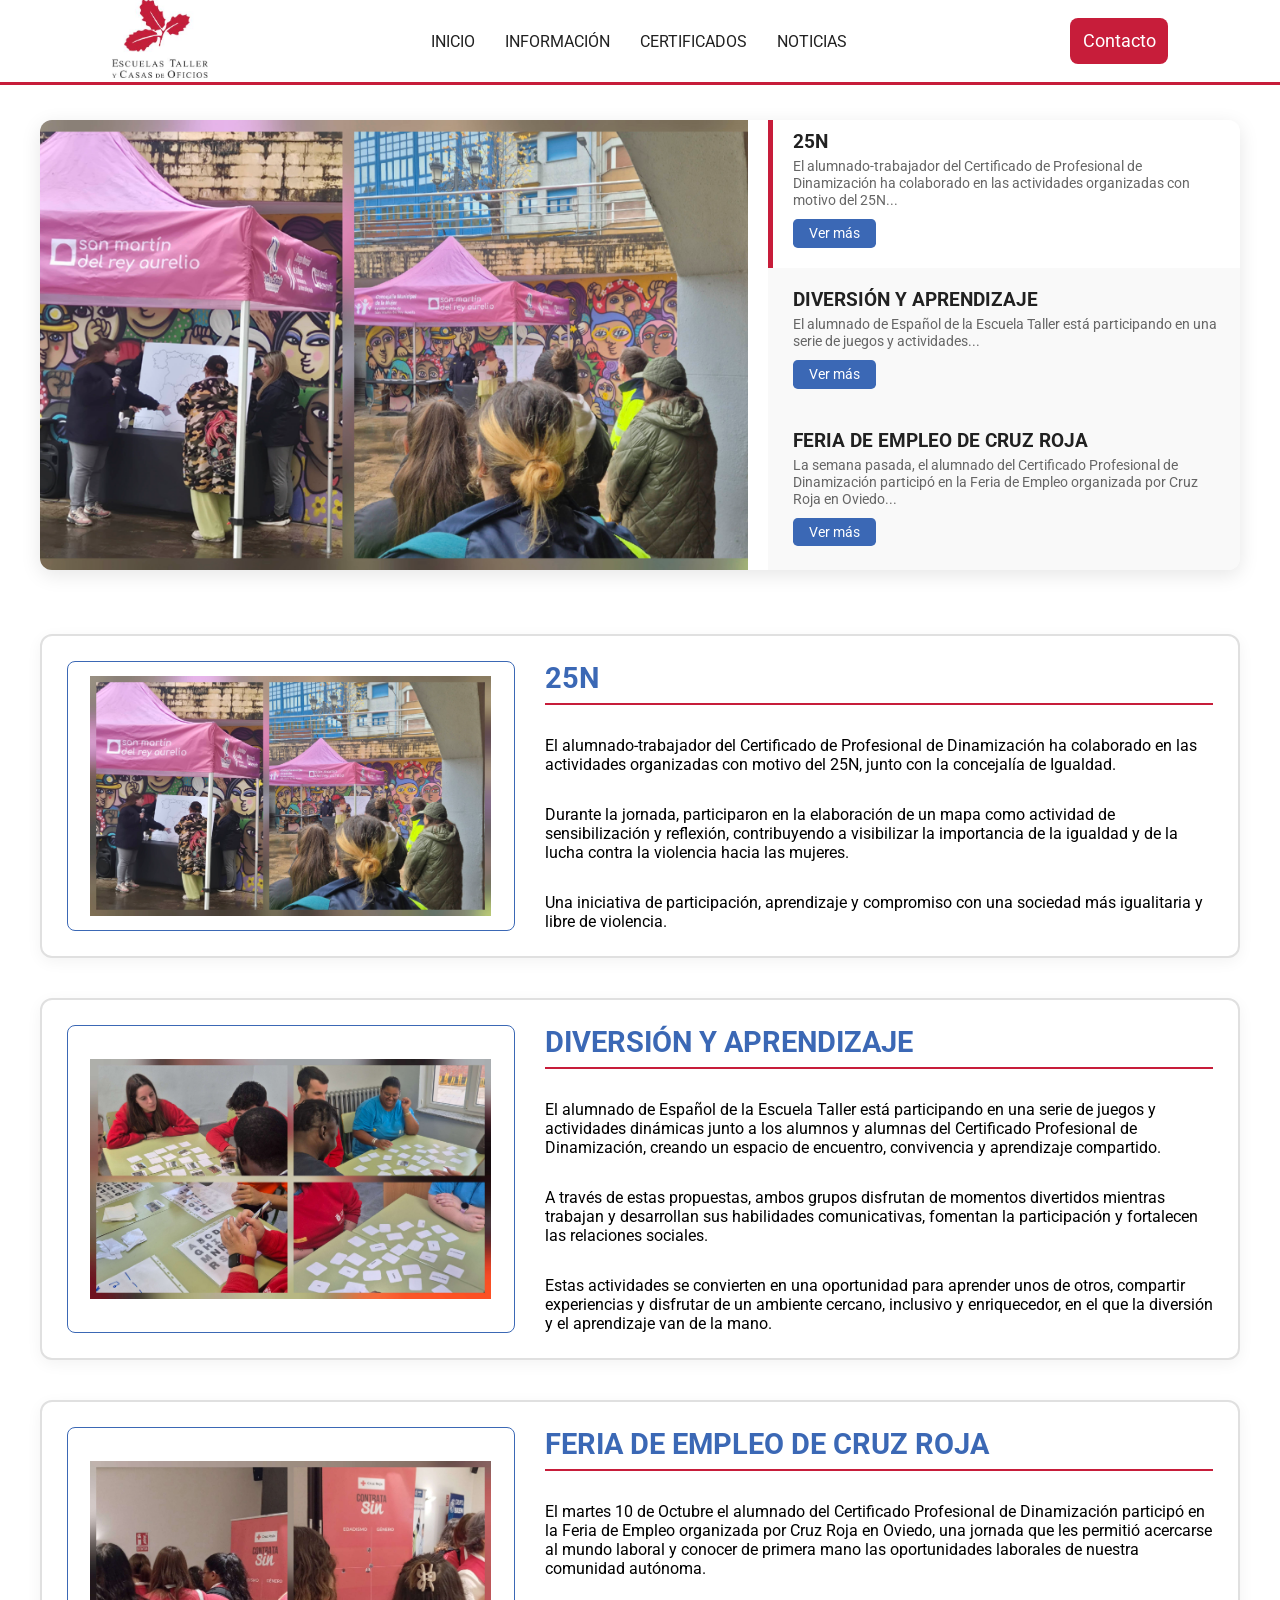
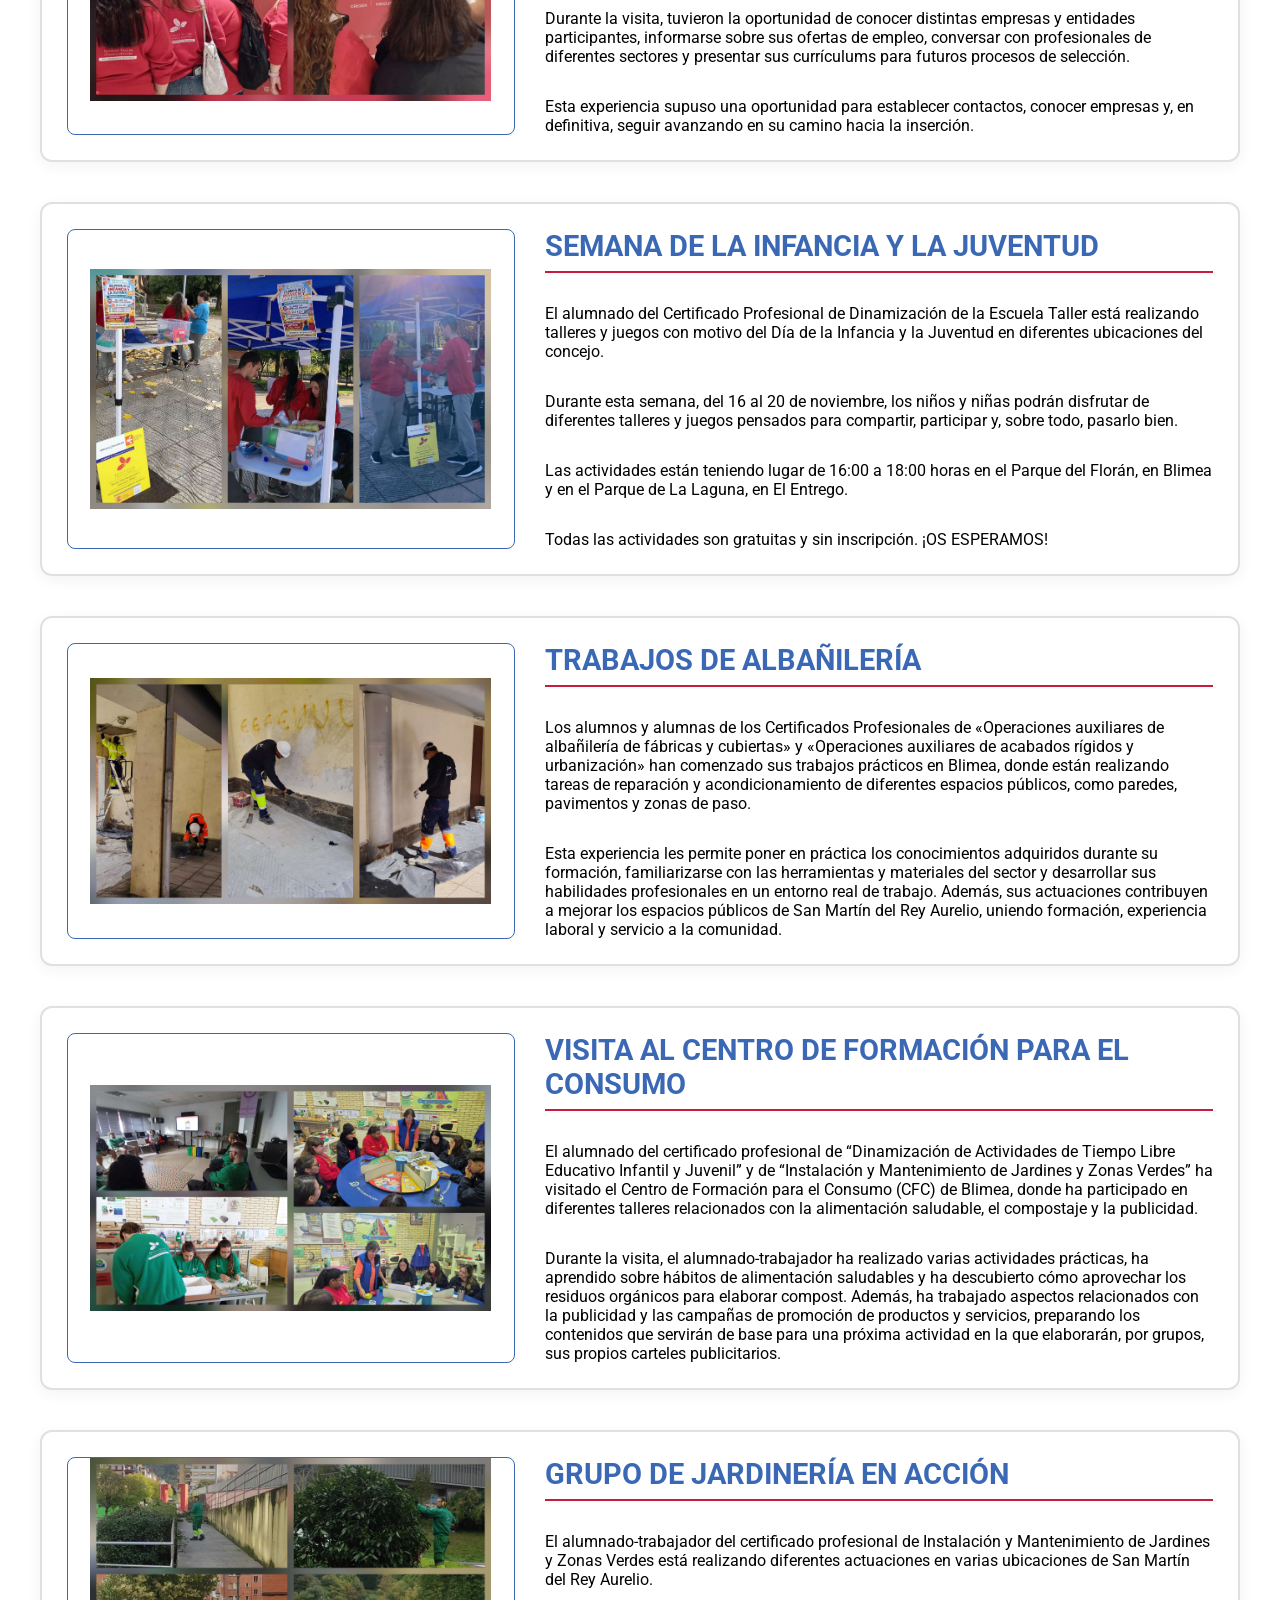
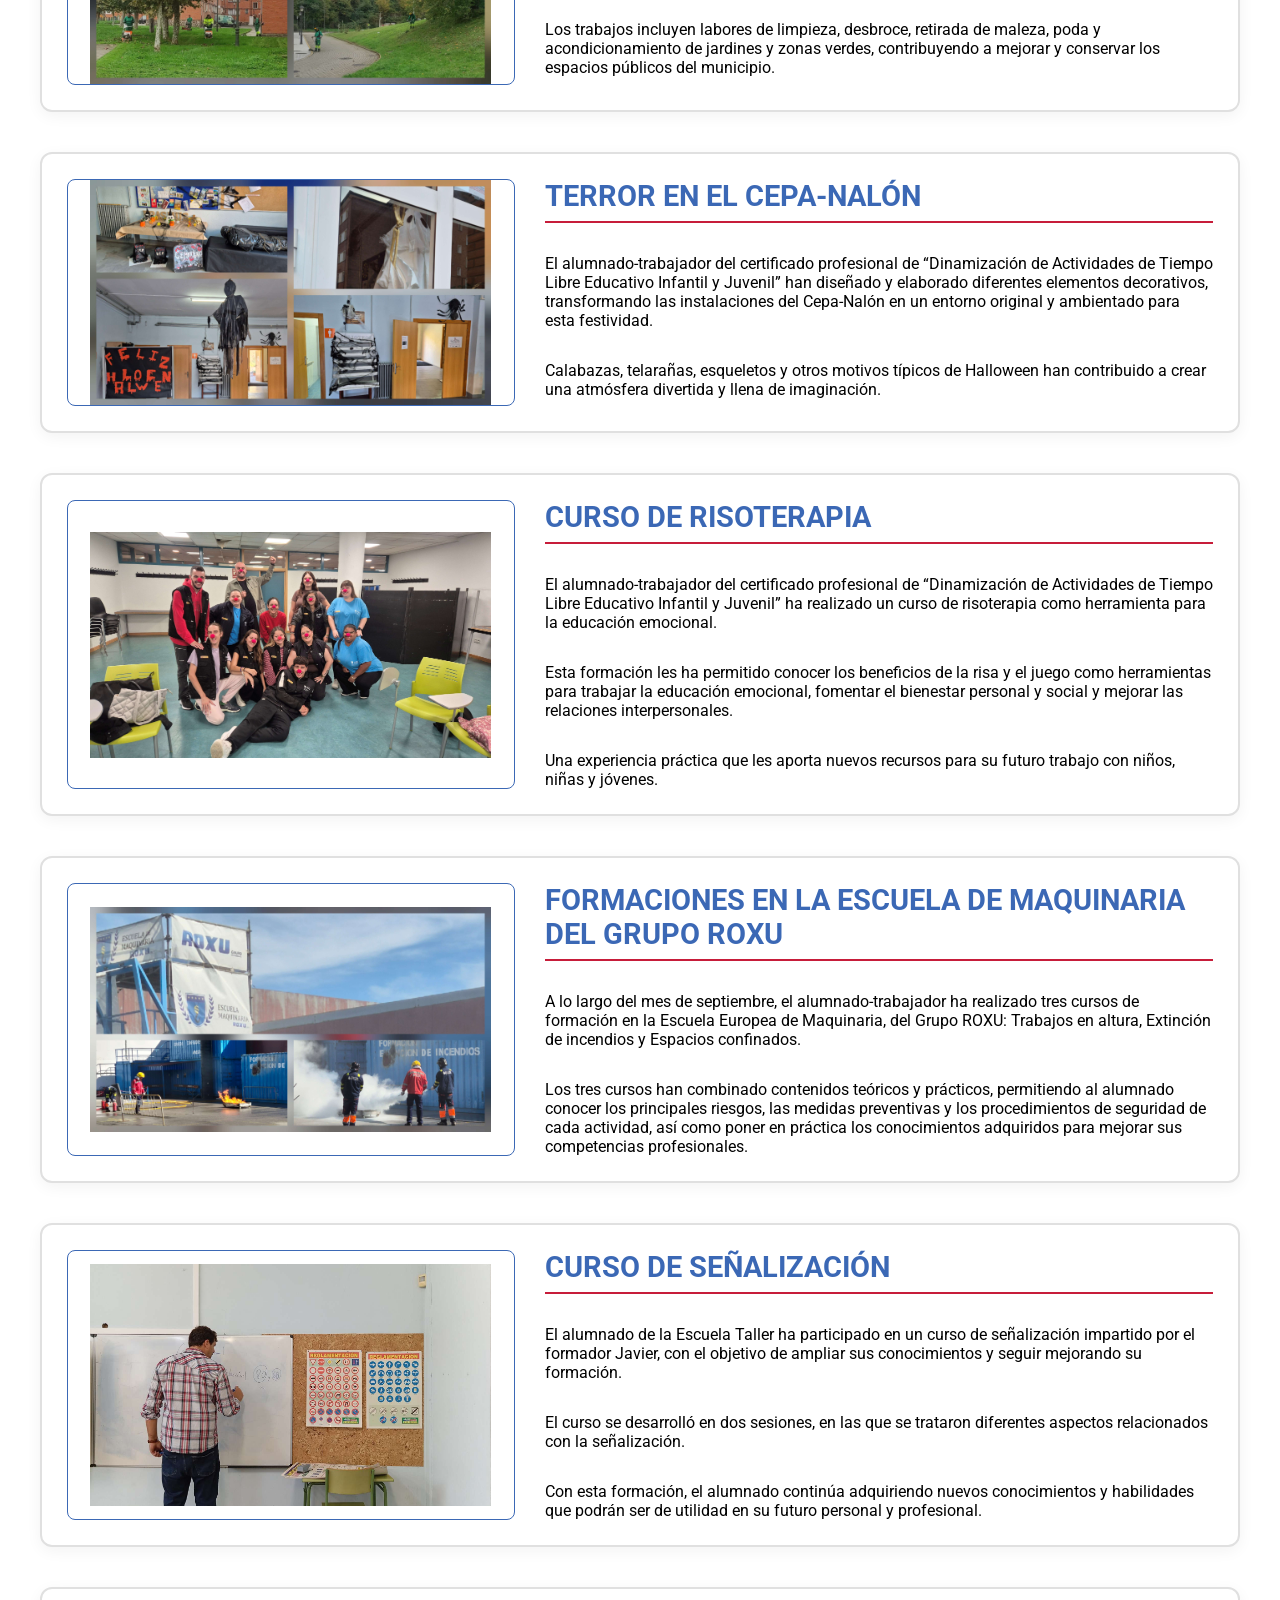
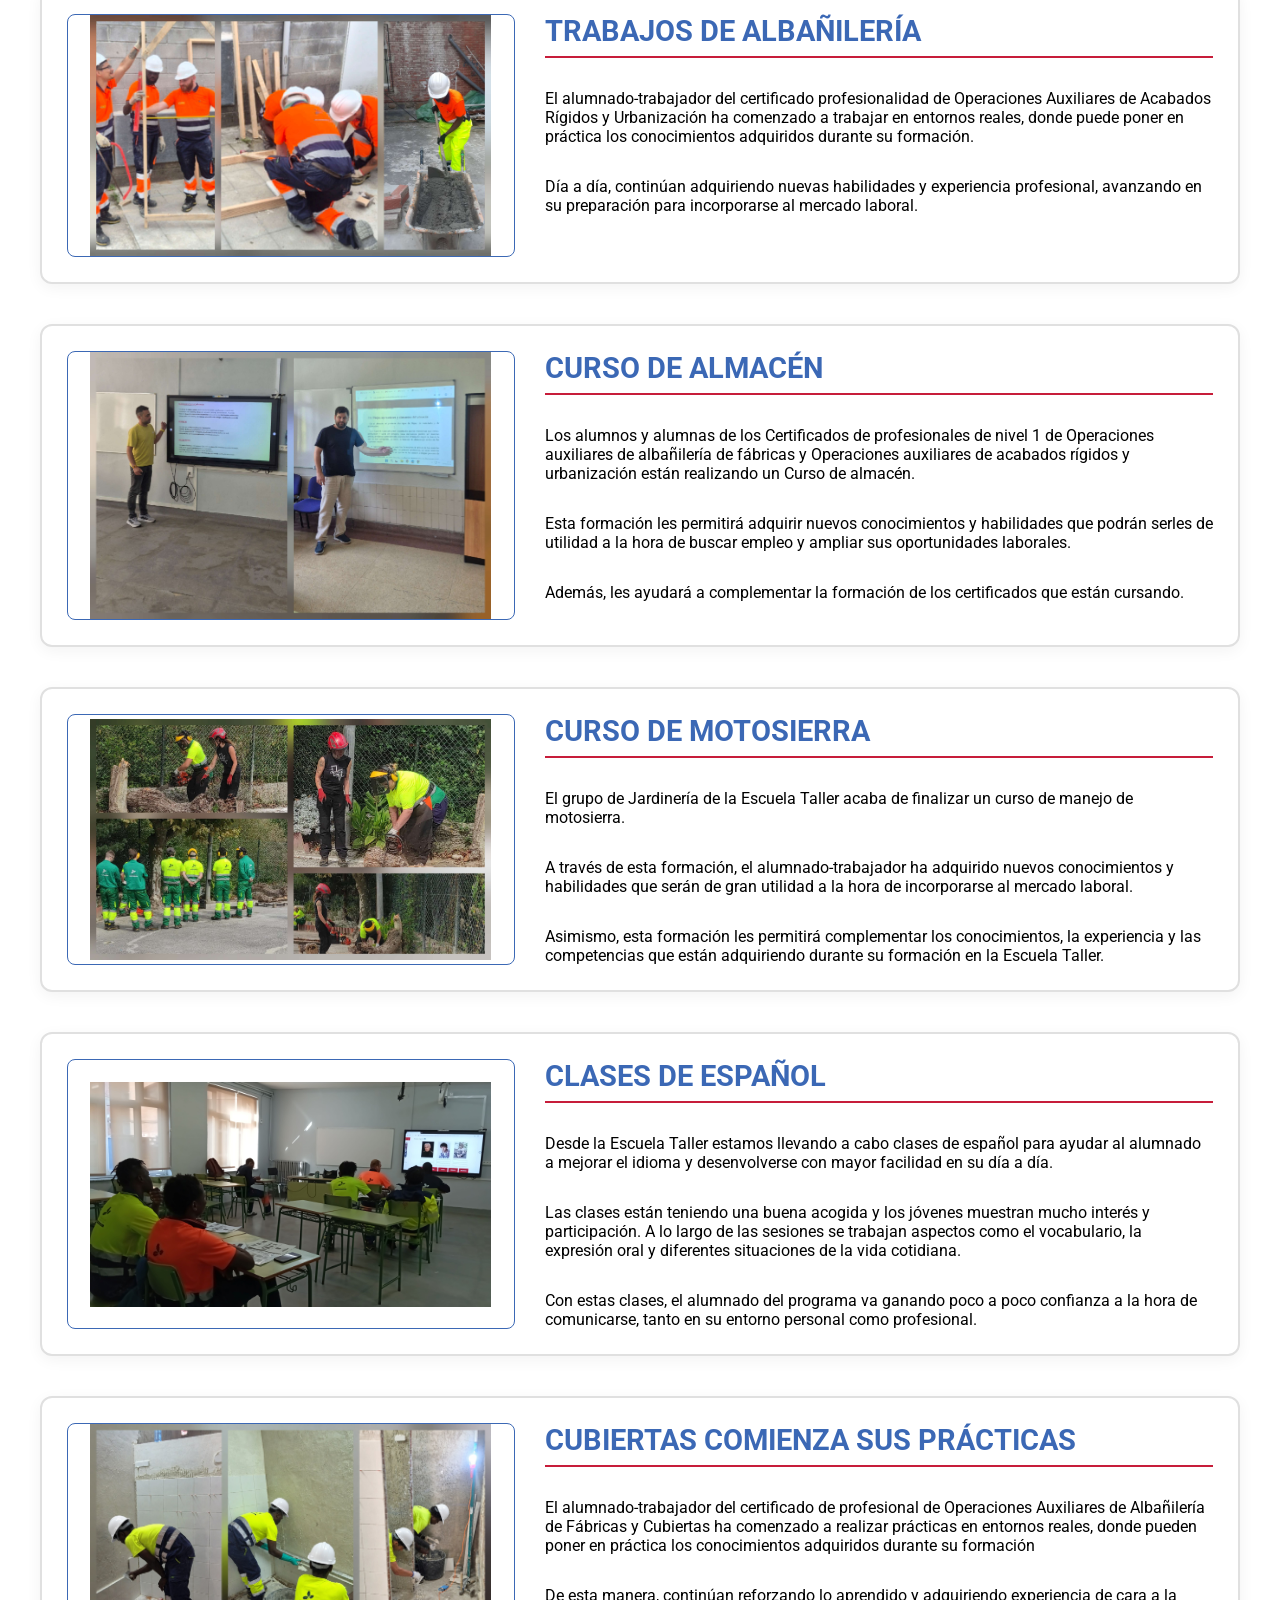
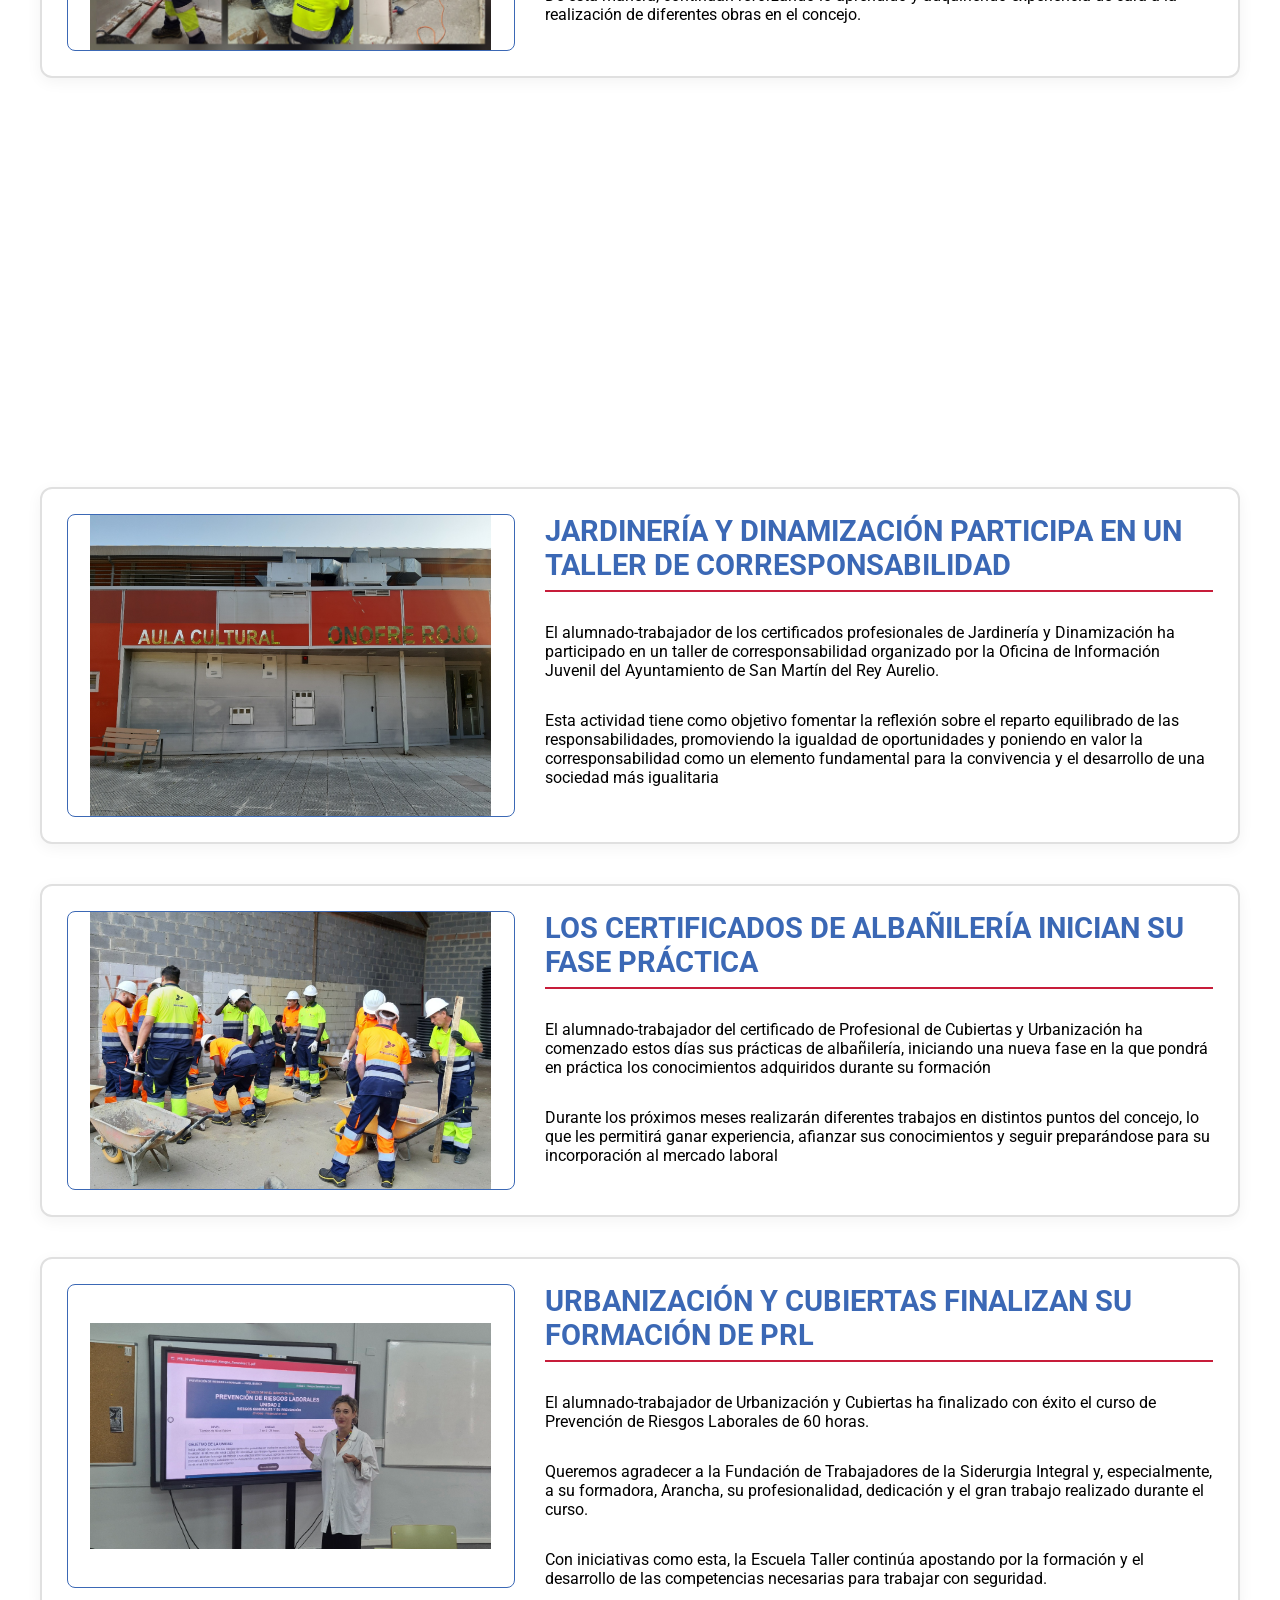
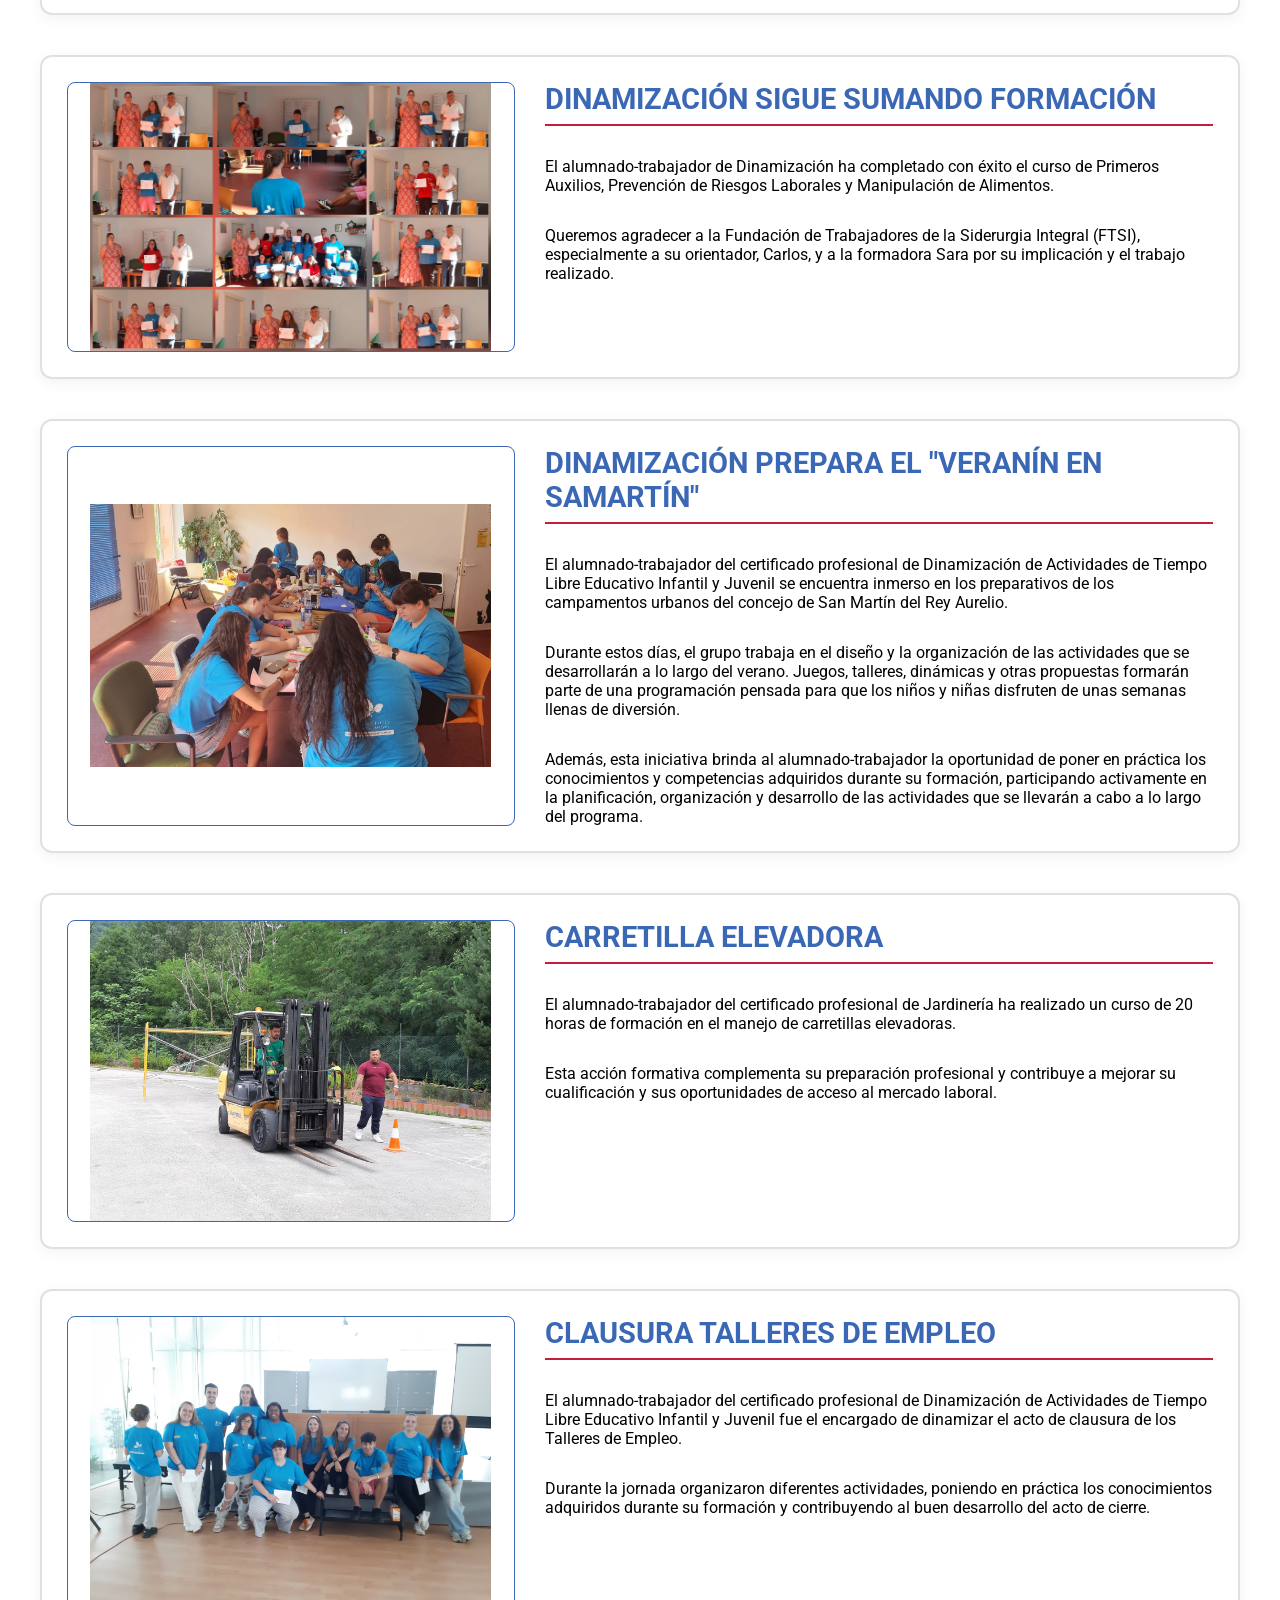
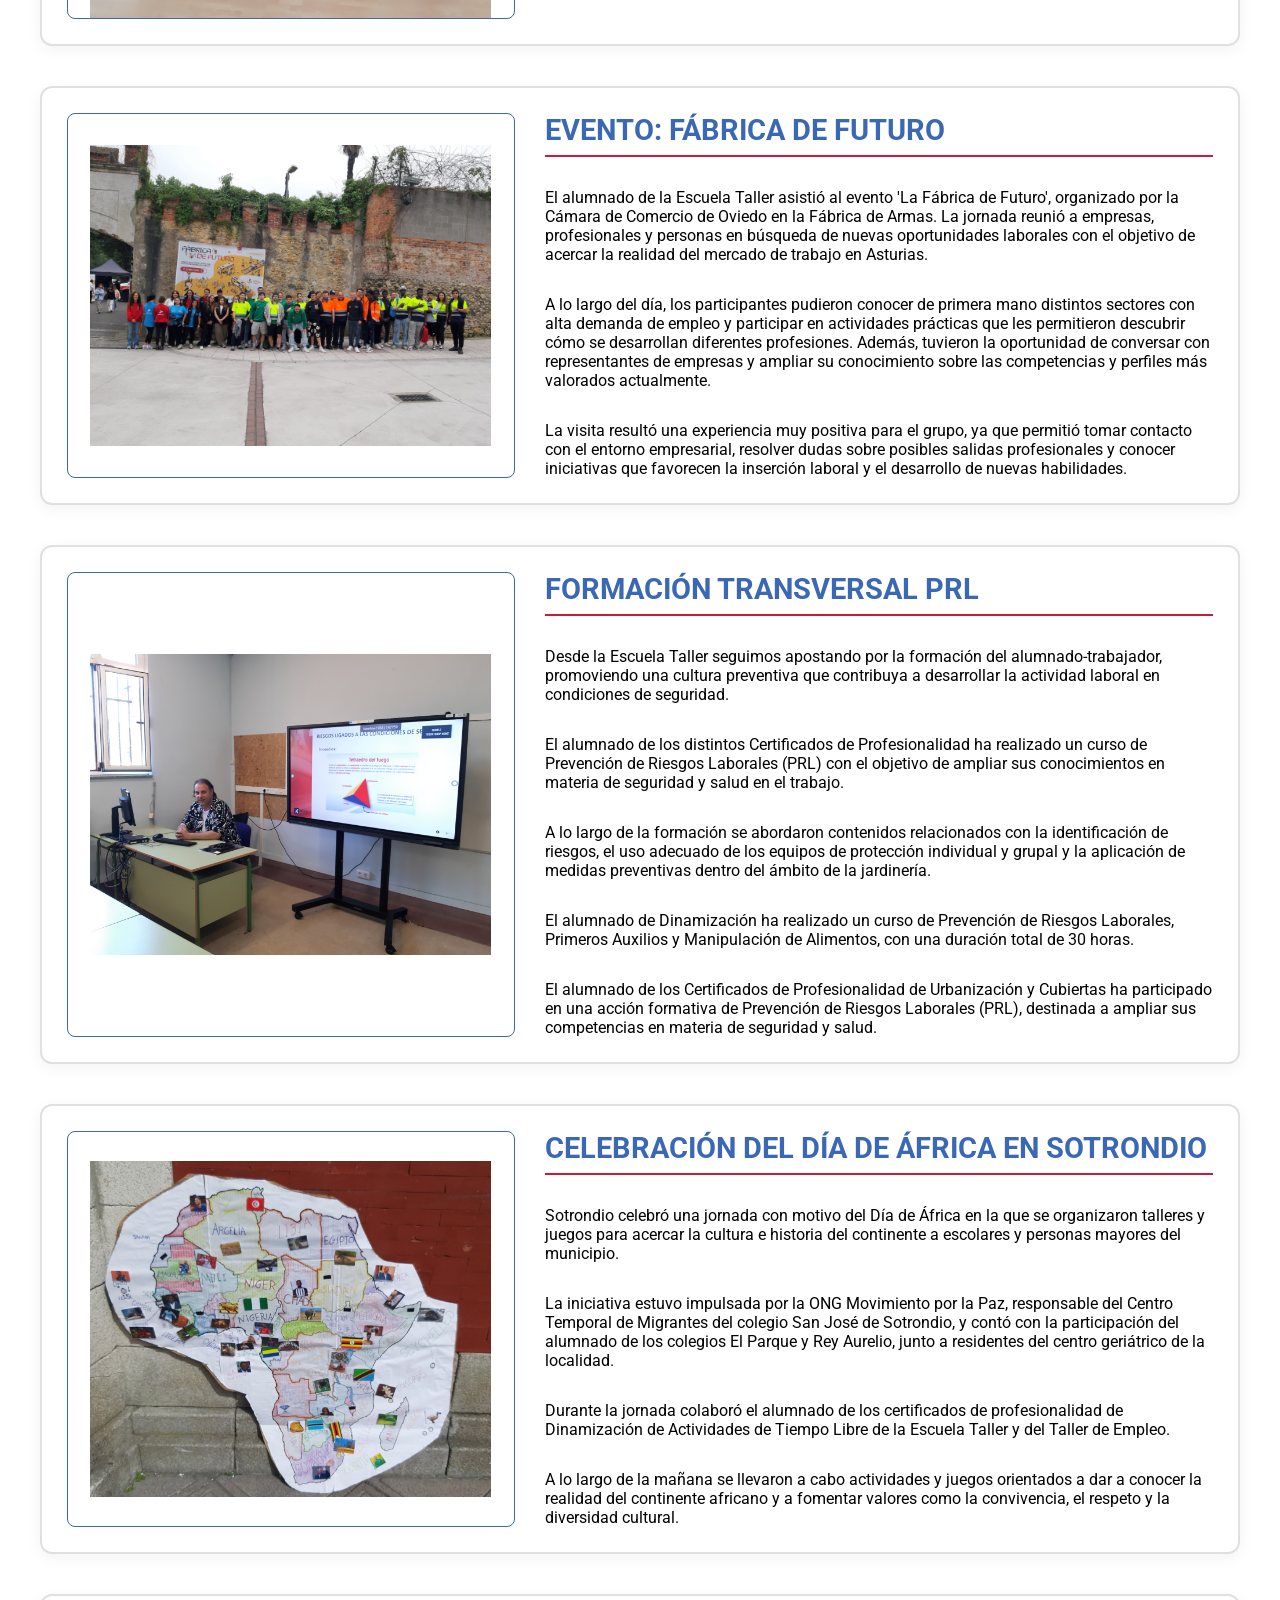
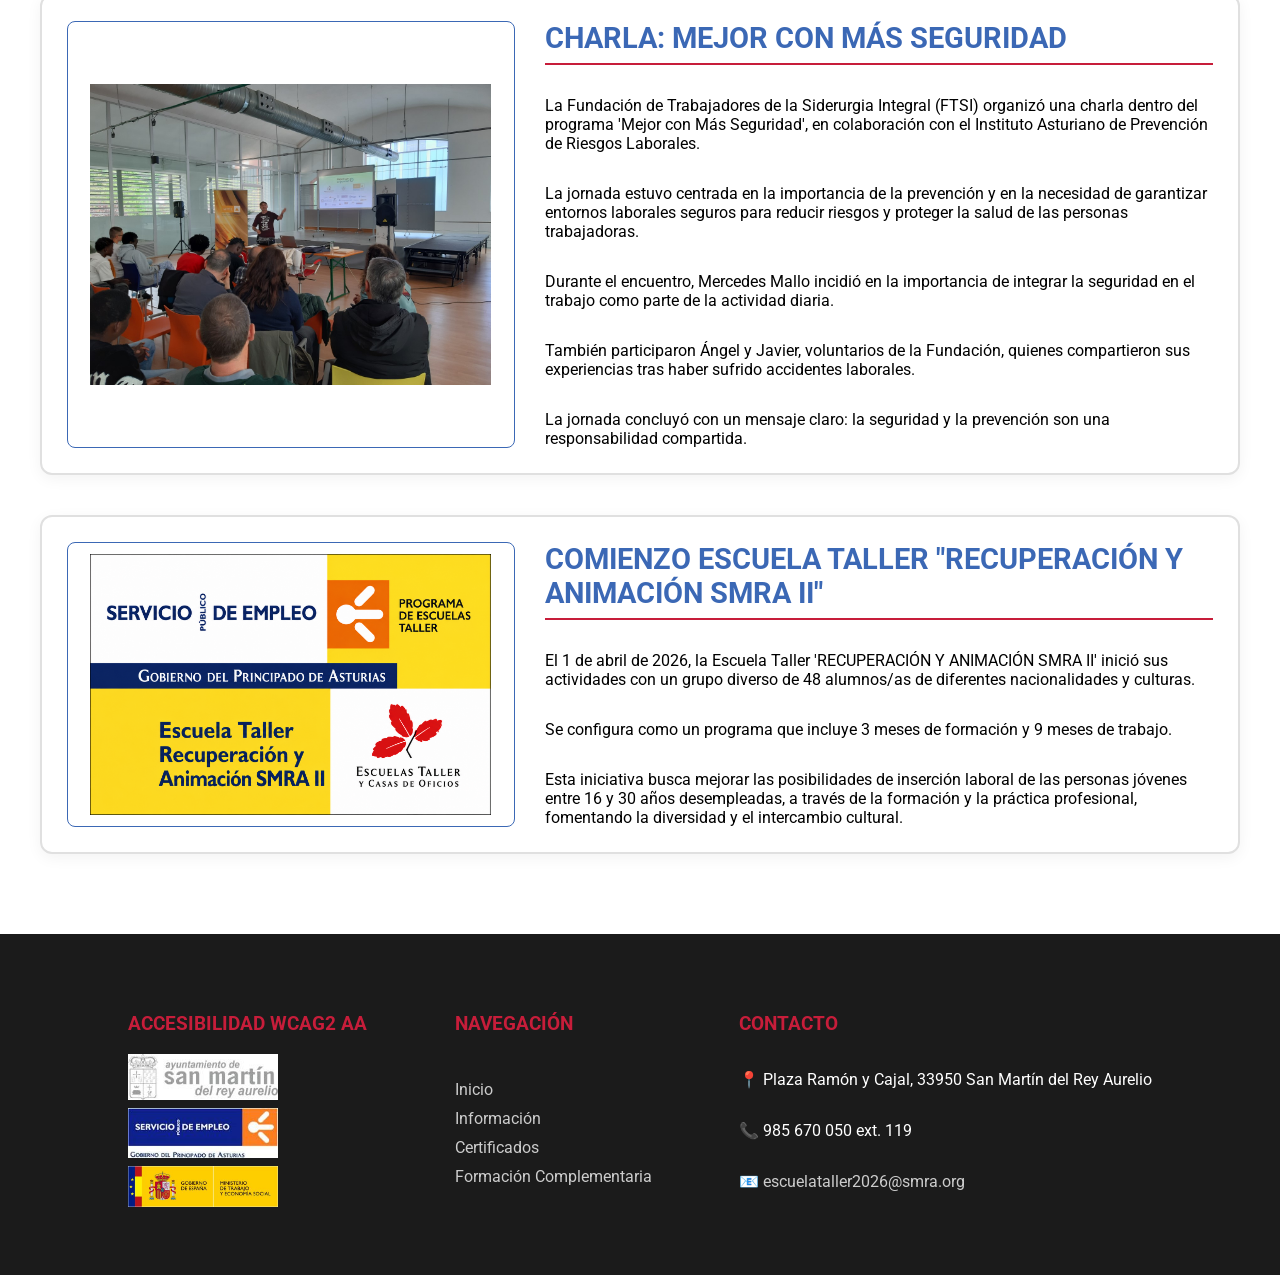
<file: complementar.html>
<!DOCTYPE html>
<html lang="es">
<head>
    <link rel="canonical" href="https://etsmra.github.io/complementar.html">
    <meta name="robots" content="index, follow">

    <meta charset="UTF-8">
    <meta name="viewport" content="width=device-width, initial-scale=1.0">
    
    <meta name="description" content="Escuela Taller SMRA II - Formación práctica para jóvenes y acceso al mercado laboral">

    <link rel="preconnect" href="https://fonts.googleapis.com">
    <link rel="preconnect" href="https://fonts.gstatic.com" crossorigin>
    <link href="https://fonts.googleapis.com/css2?family=Roboto:ital,wght@0,100..900;1,100..900&display=swap" rel="stylesheet">

    <link rel="stylesheet" href="./css/style.css">
    <link rel="stylesheet" href="./css/comple.css">
    <link rel="icon" type="image/x-icon" href="assets/imgs/logo1.jpg">

    <title>Escuela Taller SMRA</title>
</head>

<body>

<header>
    <div class="header-row">
        <div class="logo">
            <img src="assets/imgs/logo1.jpg" alt="Logo San Martín del Rey Aurelio">
        </div>
        <nav class="nav-right" id="menu">
            <a href="index.html"> INICIO </a>
            <a href="index.html#Doubts"> INFORMACI&Oacute;N </a>
            <a href="index.html#Courses"> CERTIFICADOS </a>
            <a href="#"> NOTICIAS </a>
        </nav>
        <a href="#Contact" class="btn">Contacto</a>
        <img src="assets/icons/hamburger_menu.png" class="hamburger" alt="hamburger_menu">
    </div>
</header>

<main>

    <!-- H1  -->
    <h1 class="visually-hidden">
        Escuela Taller SMRA
    </h1>

    <!-- CAROUSEL -->
    <section class="news-carousel-container">

        <h2 class="visually-hidden">Información destacada</h2>

        <div class="carousel-wrapper">

            <div class="carousel-images"></div>

            <div class="carousel-info-sidebar"></div>

        </div>
    </section>

    <!-- NEWS -->
    <section class="main-news-section" id="main-news-section">
    </section>

</main>

<footer id="Contact">
    <div class="footer-container">

        <div class="footer-column logos-column">
        <h3> Accesibilidad WCAG2 AA </h3>
            <img src="assets/imgs/logo2.jpg" alt="Logo institución 1">
            <img src="assets/imgs/logo3.jpg" alt="Logo institución 2">
            <img src="assets/imgs/logo4.jpg" alt="Logo institución 3">
        </div>

        <div class="footer-column">
            <h3>Navegación</h3>
            <ul>
                <li><a href="index.html">Inicio</a></li>
                <li><a href="index.html#Doubts">Informaci&oacute;n</a></li>
                <li><a href="index.html#Courses">Certificados</a></li>
               <li><a href="#">Formaci&oacute;n Complementaria</a></li>
            </ul>
        </div>

        <div class="footer-column">
            <h3>Contacto</h3>
            <p>📍 Plaza Ramón y Cajal, 33950 San Martín del Rey Aurelio</p>
            <p>📞  985 670 050 ext. 119</p>
            <p>📧 <a href="mailto:escuelataller2026@smra.es">escuelataller2026@smra.org</a></p>
        </div>


    </div>
</footer>

<script src="js/main.js"></script>

</body>
</html>
</file>
<file: css/style.css>
/* variables */
:root {
  --bg-white:#fff;
  --text: #fff;
  --bg-secon:#212121;
}

body{
    margin: 0;
    padding: 0;
    font-family:"Roboto", sans-serif;
}

html {
    scroll-behavior: smooth;
}

.visually-hidden {
    position: absolute;
    width: 1px;
    height: 1px;
    padding: 0;
    margin: -1px;
    overflow: hidden;
    clip: rect(0, 0, 0, 0);
    white-space: nowrap;
    border: 0;
}
/* HEADER */
.header-row{
    position: fixed;
    top: 0;
    width: 100%;
    z-index: 3;
    display: flex;
    align-items: center;
    justify-content: space-around;
    background-color: white;
    border-bottom: 3px solid #c71d3a;
}

.header-row.scrolled {
    box-shadow: 0 5px 20px rgba(0, 0, 0, 0.5);
}

header .hamburger{
    display: none;
}

nav{
    display: flex;
    justify-content: center;
    gap: 30px;
    align-items: center;
}

nav a{
    font-size: 1rem;
    font-weight: 400;
    color: #212121;
    text-decoration: none;
    transition: 0.3s;
}

nav a:hover{
    color: #c71d3a;
}

/* BOTÃO NUEVO */
.btn {
    cursor: pointer;
    background-color: #c71d3a;
    padding: 0.8rem;
    border-radius: 0.5rem;
    font-size: 1.1rem;
    text-decoration: none;
    display: inline-block;
    transition: 0.3s;
    color: #fff;
}

.btn:hover {
    color: #c71d3a;
    background-color: #FFFF;
    border: 1px solid #c71d3a; ;
}

/* LOGO */
.logo img{
    width: 6rem;
}

/* BANNER */
.banner-main{
    position: relative;
    width: 100%;
    height: 750px;
}

.carousel{
    position: relative;
    width: 100%;
    height: 100%;
}

.carousel img{
    position: absolute;
    width: 100%;
    height: 100%;
    object-fit: fill; 
    opacity: 0;
    transition: opacity 0.5s ease;
}

.carousel img.active {
    opacity: 1;
}

.banner-content {
    position: absolute;
    top: 50%;
    left: 80px;
    transform: translateY(-50%);
    background: rgba(59, 104, 181, 0.85);
    backdrop-filter: blur(6px);
    color: white;
    padding: 1rem; 
    border-radius: 10px;
    opacity: 1;
}

/* LOCATIONS */
.locations {
    margin: 5rem 0;
    padding: 5rem 0;
    display: flex;
    justify-content: space-around;
    align-items: center;
    gap: 50px;
    background: #F4F6F9;
}

.icons {
    display: flex;
    align-items: flex-start;
    gap: 15px;
    max-width: 400px;
}

.icon {
    background: #c71d3a;
    padding: 0.5rem;
    border-radius: 10px;
    width: 30px;
}

.icons span {
    margin: auto;
    padding-left: 0.6rem;
}

.icons strong{
    text-decoration: none;
    color: #212121;
    font-size: 1.3rem;
    transition: 0.3s;
}

.icons strong:hover{
    color: #c71d3a;
    cursor: pointer;
}

/* CARDS */

.Cards{
   
    padding: 0rem 0 5rem 0;
    display: flex;
    justify-content: space-around;
    align-items: center;
}

.Cards a{
    text-decoration: none;
}

.card{
    padding-bottom: 2rem;
    cursor: pointer;
    background-color: rgba(59, 104, 181, 0.80);
    border-radius: 12px;
    width: 280px;
    height: 350px;
    overflow: hidden;
    box-shadow: 0 5px 20px rgba(0,0,0,0.20);
    transition: transform 0.3s ease;
}

.card:hover {
    transform: translateY(-5px);
}

.card img {
    width: 100%;
    height: 180px;
    object-fit: cover;
}

.description{
    padding: 0.3rem 1.3rem;
}

.description h3{
    color: #fff;
}

.description p{
    color: #fff;
}

/* ANIMAÇÃO */
.hidden {
    opacity: 0;
    filter: blur(5px);
    transform: translateY(30px);
    transition: all 1s ease-out;
}

.show {
    opacity: 1;
    filter: blur(0);
    transform: translateY(0);
}

/* CERTIFICADOS */
.Certificados{
    display: flex;
    flex-direction: column;
    gap: 80px;
    padding: 5rem 10%;
    background: #F4F6F9;
}

.certificado {
    display: flex;
    align-items: center;
    gap: 50px;
}

.certificado img {
    width: 300px;
    height: 300px;
    object-fit: fill;
    border-radius: 15px;
}

.certificado .info {
    max-width: 500px;
}

.certificado .info h3 {
    font-size: 1.8rem;
    color: #212121;
}

.certificado .info p {
    font-size: 1.1rem;
    color: #555;
}

.certificado.reverse {
    flex-direction: row-reverse;
}

/* FOOTER */
footer {
    background-color: #1b1b1b;
    color: white;
    padding: 60px 10%;
}

.footer-container {
    display: flex;
    justify-content: space-between;
    gap: 40px;
    flex-wrap: wrap;
    align-items: baseline;
}

.footer-column {
    display: flex;
    flex-direction: column;
    justify-content: space-evenly;
   /* flex: 1;
    min-width: 200px; */
}

.footer-column h3 {
    color: #c71d3a;
}

.footer-column ul {
    list-style: none;
    padding: 0;
}


.footer-column ul li{
    margin-top: 10px;
}

.footer-column a {
    color: #ccc;
    text-decoration: none;
}

.footer-column a:hover {
    color: #c71d3a;
}

.logos-column img {
    width: 150px;
    margin-bottom: 0.5em;
}

/* MOBILE */
@media (max-width: 768px){


    h1, h2, h3, h4 {
    margin: 0;
    font-weight: 700;
    color: #ffffff;
}



    .locations, .Cards, .certificado{
        height: auto;
        min-height: auto;
        flex-direction: column;
    }
    .header-row{
        display: flex;
        justify-content: space-around;
    }



    header .btn{
        display: none;

    }

    header .hamburger{
        width: 30px;
        display: block;
    }

    .nav-right{
        display: none;
    }

    .locations{
        padding: 5rem 0rem;
    } 
    .banner-main{
       height: 32rem
    }

    .banner-content{
    top: 50%;
    left: 50%;
    transform: translate(-50%, -50%);
    width: 90%;
    max-width: 300px;

    padding: 1rem;
    text-align: center;

    background: rgba(59, 104, 181, 0.85);
}   .banner-content h1{
    font-size: 1.5rem;
}
    .banner-content p{
        font-size: 0.8rem;
        color: white;
    }
    
    .icons {
        max-width: 100%;
        justify-content: center;
    }

    

    .card{
        width: 15.62rem;
        margin: 5rem;
    }

    .card h1{
         font-size: 1.5rem;
    }

    .card p{
        font-size: 0.9rem;
    }

    .certificado, .certificado.reverse{
        flex-direction: column;
        text-align: center;
    }
    
    .certificado img {
    width: 250px;
    height: 250px;
    object-fit: fill;
    border-radius: 15px;

}   .nav-right {
    position: absolute;
    top: 81px;
    right: 0;
    width: 100%;
    background: rgba(255, 255, 255, 0.918);
    flex-direction: column;
    align-items: center;
    gap: 20px;
    padding: 20px 0;
    display: none;
    box-shadow: 0 10px 25px rgba(0, 0, 0, 0.2);
    border-radius: 0 0 12px 12px;
}
    .nav-right a{
     color: #212121;
}

    nav a:nth-child(4){
    display:block ;
}


    .nav-right.active {
    display: flex;
}

    .icons {
    flex-direction: column;
    align-items: center;
    text-align: center;
}

    .icons span {
    padding-left: 0;
    margin-top: 5px;
}

 .locations {
    margin: 0;
 }
}
</file>
<file: css/comple.css>
/* section news carousel */
.news-carousel-container {
    max-width: 1200px;
    margin: 120px auto 4rem auto; 
    padding: 0 20px;
}

.carousel-wrapper {
    display: flex;
    gap: 20px;
    background: #fff;
    border-radius: 12px;
    overflow: hidden;
    box-shadow: 0 5px 20px rgba(0,0,0,0.1); 
    height: 450px;
}


.carousel-images {
    flex: 1.5;
    position: relative;
    background-color: #eee;
}

.carousel-img {
    position: absolute;
    width: 100%;
    height: 100%;
    opacity: 0;
    transition: opacity 0.6s ease-in-out;
    object-fit: cover;
}

.carousel-img.active {
    opacity: 1;
    z-index: 2;
}


.carousel-info-sidebar {
    flex: 1;
    display: flex;
    flex-direction: column;
    justify-content: space-between;
    background: #f9f9f9;
    overflow-y: scroll;
}

.info-tab {
    padding: 20px;
    flex: 1;
    display: flex;
    flex-direction: column;
    justify-content: center;
    border-left: 5px solid transparent;
    cursor: pointer;
    transition: all 0.3s ease;
}

.info-tab.active {
    background-color: #ffffff;
    border-left-color: #c71d3a; 
}

.info-tab h3 {
    margin: 0 0 5px 0;
    font-size: 1.2rem;
    color: #212121;
}

.info-tab p {
    margin: 0 0 10px 0;
    font-size: 0.9rem;
    color: #666;
}


.btn-sm {
    align-self: flex-start;
    background-color: #3B68B5; 
    color: white;
    padding: 0.4rem 1rem;
    border-radius: 0.3rem;
    font-size: 0.85rem;
    text-decoration: none;
    transition: 0.3s;
}

.btn-sm:hover {
    background-color: #c71d3a;
}
/* News */

.main-news-section {
    max-width: 1200px;
    margin: 0 auto 5rem auto;
    padding: 0 20px;
    display: flex;
    flex-direction: column;
    gap: 40px; 
}

.news-block {
    display: flex;
    gap: 30px;
    background: #ffffff;
    border: 2px solid #e0e0e0; 
    border-radius: 12px;
    padding: 25px;
    box-shadow: 0 4px 15px rgba(0,0,0,0.05);
    scroll-margin-top: 100px; 
}


.news-image-box {
    flex: 1; 
    border-radius: 0.5rem;
    border: 0.02rem solid #3B68B5;
    display: flex;
    justify-content: center;
    align-items: center;
/*  
    min-width: 300px;
    height: 220px;
    overflow: hidden; 
*/

}

.news-image-box img {
    width: 90%;
  /*  height: 100%; 
    object-fit: cover;*/
}


.news-content-box {
    flex: 1.5;
    display: flex;
    flex-direction: column;
    gap: 15px;
}

.news-content-box h3 {
    margin: 0;
    font-size: 1.8rem;
    color: #3B68B5; 
    border-bottom: 2px solid #c71d3a; 
    padding-bottom: 8px;
    
}

.news-description p {
    margin: 0;
    font-size: 1rem;
    color: #444;
    line-height: 1.6;
}
/* ANIMATION */
.hidden {
    opacity: 0;
    filter: blur(5px);
    transform: translateY(30px);
    transition: all 1s ease-out;
}

.show {
    opacity: 1;
    filter: blur(0);
    transform: translateY(0);
}

.news-content-box p {
    margin-bottom: 0em;
}

h3 {
    text-transform: uppercase;
}


/* MOBILE */
@media (max-width: 768px){
.carousel-images {
display: none;
}

.news-block  {
    flex-direction: column;
}
}
</file>
